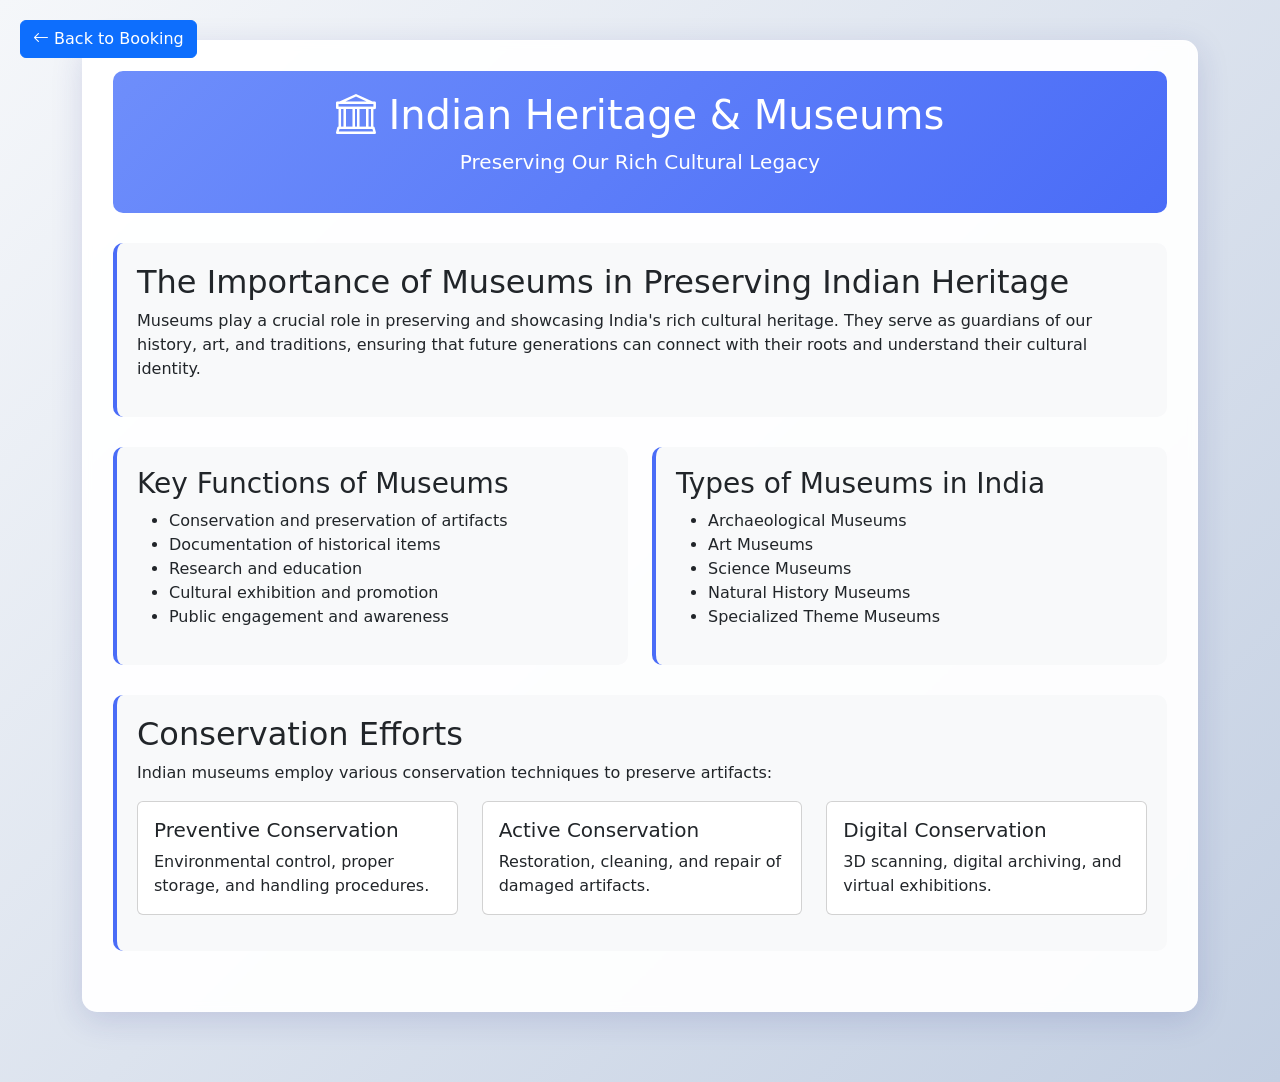
<file: frontend/templates/heritage.html>
<!DOCTYPE html>
<html lang="en">
<head>
    <meta charset="UTF-8">
    <meta name="viewport" content="width=device-width, initial-scale=1.0">
    <title>Indian Heritage & Museums</title>
    <link href="https://cdn.jsdelivr.net/npm/bootstrap@5.3.0/dist/css/bootstrap.min.css" rel="stylesheet">
    <link rel="stylesheet" href="https://cdn.jsdelivr.net/npm/bootstrap-icons@1.7.2/font/bootstrap-icons.css">
    <style>
        body {
            background: linear-gradient(135deg, #f5f7fa 0%, #c3cfe2 100%);
            min-height: 100vh;
            padding: 40px 0;
        }
        .heritage-container {
            background: rgba(255, 255, 255, 0.95);
            border-radius: 15px;
            box-shadow: 0 8px 32px 0 rgba(31, 38, 135, 0.15);
            backdrop-filter: blur(4px);
            border: 1px solid rgba(255, 255, 255, 0.18);
            padding: 30px;
            margin-bottom: 30px;
        }
        .heritage-header {
            background: linear-gradient(135deg, #6e8efb, #4a6cf7);
            color: white;
            padding: 20px;
            border-radius: 10px;
            margin-bottom: 30px;
            text-align: center;
        }
        .heritage-section {
            margin-bottom: 30px;
            padding: 20px;
            border-radius: 10px;
            background: #f8f9fa;
            border-left: 4px solid #4a6cf7;
        }
        .back-button {
            position: fixed;
            top: 20px;
            left: 20px;
            z-index: 1000;
        }
        .heritage-image {
            width: 100%;
            height: 200px;
            object-fit: cover;
            border-radius: 10px;
            margin-bottom: 20px;
        }
    </style>
</head>
<body>
    <a href="/" class="btn btn-primary back-button">
        <i class="bi bi-arrow-left"></i> Back to Booking
    </a>

    <div class="container">
        <div class="heritage-container">
            <div class="heritage-header">
                <h1><i class="bi bi-bank"></i> Indian Heritage & Museums</h1>
                <p class="lead">Preserving Our Rich Cultural Legacy</p>
            </div>

            <div class="heritage-section">
                <h2>The Importance of Museums in Preserving Indian Heritage</h2>
                <p>Museums play a crucial role in preserving and showcasing India's rich cultural heritage. They serve as guardians of our history, art, and traditions, ensuring that future generations can connect with their roots and understand their cultural identity.</p>
            </div>

            <div class="row">
                <div class="col-md-6">
                    <div class="heritage-section">
                        <h3>Key Functions of Museums</h3>
                        <ul>
                            <li>Conservation and preservation of artifacts</li>
                            <li>Documentation of historical items</li>
                            <li>Research and education</li>
                            <li>Cultural exhibition and promotion</li>
                            <li>Public engagement and awareness</li>
                        </ul>
                    </div>
                </div>
                <div class="col-md-6">
                    <div class="heritage-section">
                        <h3>Types of Museums in India</h3>
                        <ul>
                            <li>Archaeological Museums</li>
                            <li>Art Museums</li>
                            <li>Science Museums</li>
                            <li>Natural History Museums</li>
                            <li>Specialized Theme Museums</li>
                        </ul>
                    </div>
                </div>
            </div>

            <div class="heritage-section">
                <h2>Conservation Efforts</h2>
                <p>Indian museums employ various conservation techniques to preserve artifacts:</p>
                <div class="row">
                    <div class="col-md-4">
                        <div class="card mb-3">
                            <div class="card-body">
                                <h5 class="card-title">Preventive Conservation</h5>
                                <p class="card-text">Environmental control, proper storage, and handling procedures.</p>
                            </div>
                        </div>
                    </div>
                    <div class="col-md-4">
                        <div class="card mb-3">
                            <div class="card-body">
                                <h5 class="card-title">Active Conservation</h5>
                                <p class="card-text">Restoration, cleaning, and repair of damaged artifacts.</p>
                            </div>
                        </div>
                    </div>
                    <div class="col-md-4">
                        <div class="card mb-3">
                            <div class="card-body">
                                <h5 class="card-title">Digital Conservation</h5>
                                <p class="card-text">3D scanning, digital archiving, and virtual exhibitions.</p>
                            </div>
                        </div>
                    </div>
                </div>
            </div>
        </div>
    </div>

    <script src="https://cdn.jsdelivr.net/npm/bootstrap@5.3.0/dist/js/bootstrap.bundle.min.js"></script>
</body>
</html>
</file>
